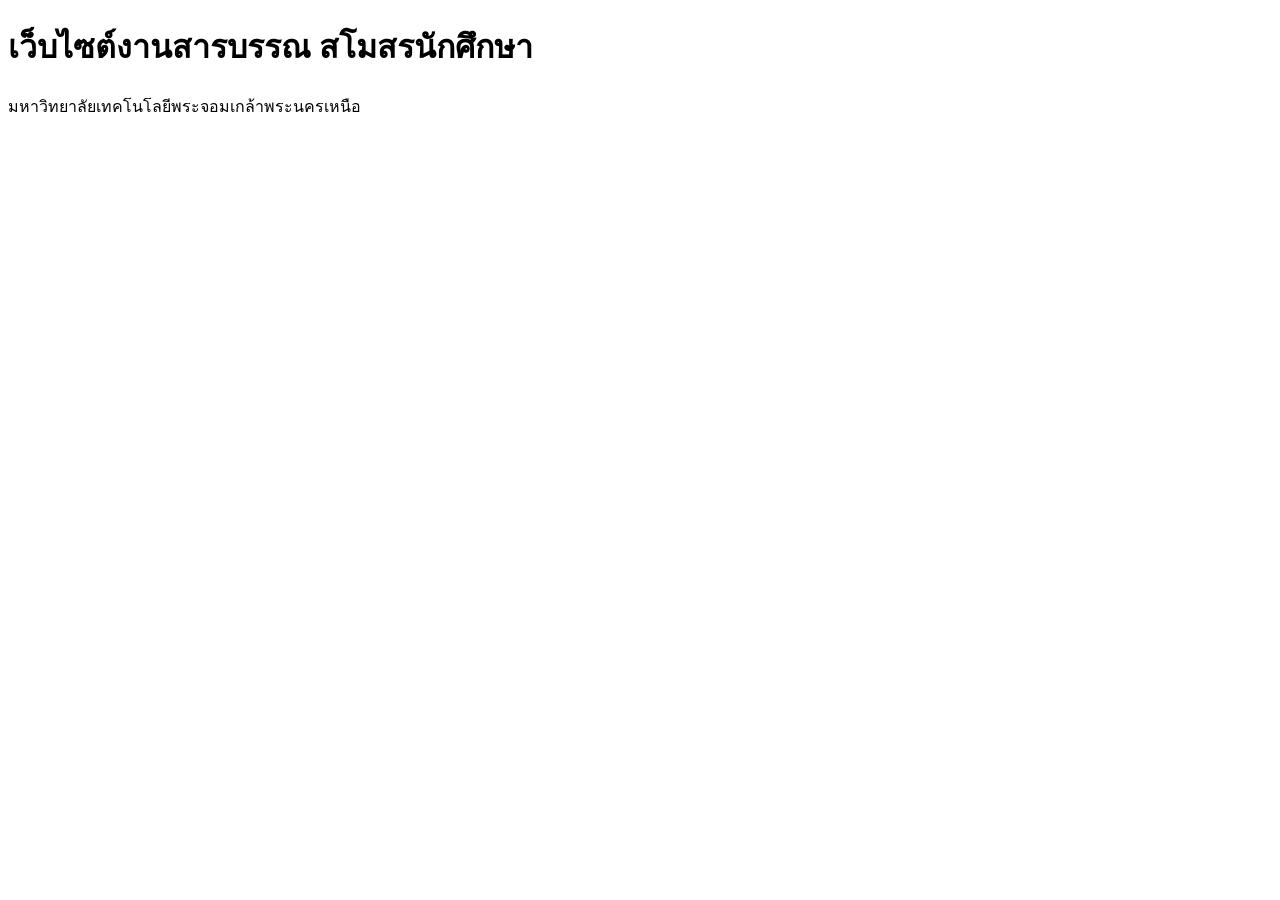
<file: index.html>
<!DOCTYPE html>
<html lang="th">
<head>
    <meta charset="UTF-8">
    <title>งานสารบรรณ สโมสรนักศึกษา</title>
</head>
<body>

    <h1>เว็บไซต์งานสารบรรณ สโมสรนักศึกษา</h1>
    <p>มหาวิทยาลัยเทคโนโลยีพระจอมเกล้าพระนครเหนือ</p>

</body>
</html>
</file>
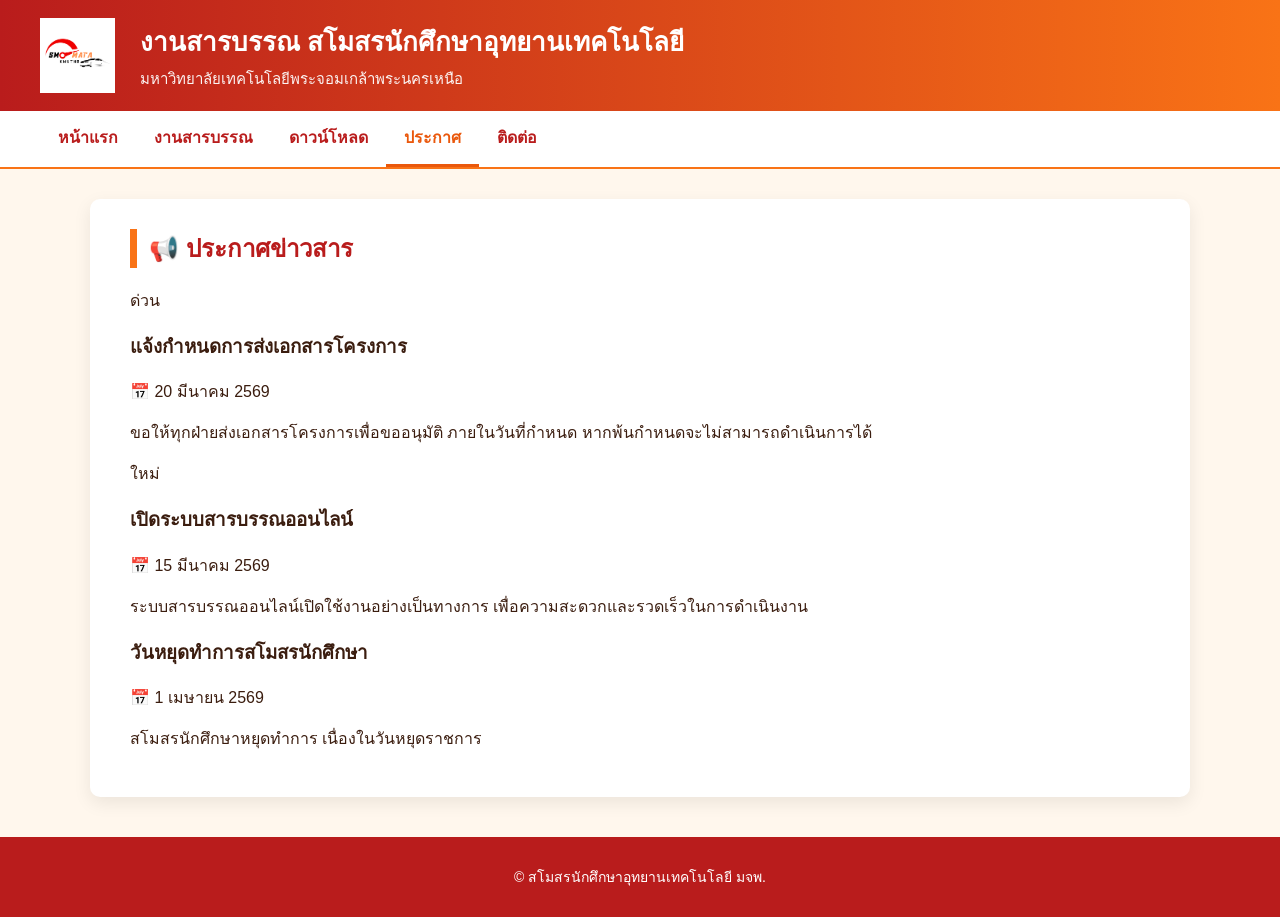
<file: announce.html>
<!DOCTYPE html>
<html lang="th">
<head>
    <meta charset="UTF-8">
    <title>ประกาศ | สโมสรนักศึกษาอุทยานเทคโนโลยี มจพ.</title>
    <link rel="stylesheet" href="style.css">
</head>

<body>

<header class="header">
    <img src="logo.png" alt="โลโก้ มจพ." class="logo">
    <div class="header-text">
        <h1>งานสารบรรณ สโมสรนักศึกษาอุทยานเทคโนโลยี</h1>
        <p>มหาวิทยาลัยเทคโนโลยีพระจอมเกล้าพระนครเหนือ</p>
    </div>
</header>

<nav>
    <a href="index.html">หน้าแรก</a>
    <a href="document.html">งานสารบรรณ</a>
    <a href="download.html">ดาวน์โหลด</a>
    <a href="announce.html" class="active">ประกาศ</a>
    <a href="contact.html">ติดต่อ</a>
</nav>

<main class="announce-page">

    <h2 class="announce-title">📢 ประกาศข่าวสาร</h2>

    <!-- ประกาศ 1 -->
    <div class="announce-card urgent">
        <div class="announce-badge">ด่วน</div>
        <h3>แจ้งกำหนดการส่งเอกสารโครงการ</h3>
        <p class="announce-date">📅 20 มีนาคม 2569</p>
        <p>
            ขอให้ทุกฝ่ายส่งเอกสารโครงการเพื่อขออนุมัติ
            ภายในวันที่กำหนด หากพ้นกำหนดจะไม่สามารถดำเนินการได้
        </p>
    </div>

    <!-- ประกาศ 2 -->
    <div class="announce-card new">
        <div class="announce-badge">ใหม่</div>
        <h3>เปิดระบบสารบรรณออนไลน์</h3>
        <p class="announce-date">📅 15 มีนาคม 2569</p>
        <p>
            ระบบสารบรรณออนไลน์เปิดใช้งานอย่างเป็นทางการ
            เพื่อความสะดวกและรวดเร็วในการดำเนินงาน
        </p>
    </div>

    <!-- ประกาศ 3 -->
    <div class="announce-card">
        <h3>วันหยุดทำการสโมสรนักศึกษา</h3>
        <p class="announce-date">📅 1 เมษายน 2569</p>
        <p>
            สโมสรนักศึกษาหยุดทำการ เนื่องในวันหยุดราชการ
        </p>
    </div>

</main>

<footer>
    <p>© สโมสรนักศึกษาอุทยานเทคโนโลยี มจพ.</p>
</footer>

</body>
</html>
</file>
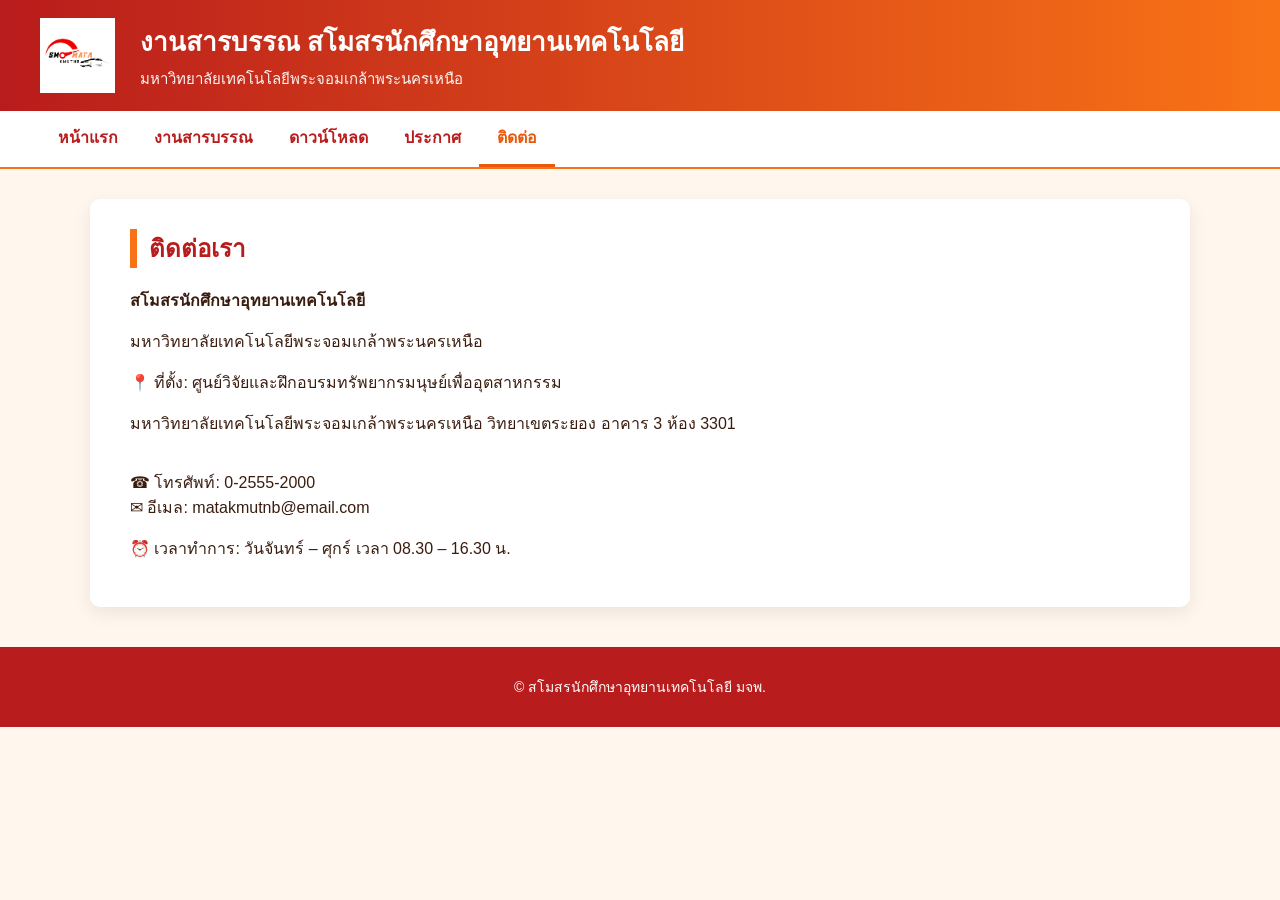
<file: contact.html>
<!DOCTYPE html>
<html lang="th">
<head>
    <meta charset="UTF-8">
    <title>ติดต่อ | สโมสรนักศึกษาอุทยานเทคโนโลยี มจพ.</title>
    <link rel="stylesheet" href="style.css">
</head>

<body>

<!-- ส่วนหัว -->
<header class="header">
    <img src="logo.png" alt="โลโก้ มจพ." class="logo">

    <div class="header-text">
        <h1>งานสารบรรณ สโมสรนักศึกษาอุทยานเทคโนโลยี</h1>
        <p>มหาวิทยาลัยเทคโนโลยีพระจอมเกล้าพระนครเหนือ</p>
    </div>
</header>

<!-- เมนู -->
<nav>
    <a href="index.html">หน้าแรก</a>
    <a href="document.html">งานสารบรรณ</a>
    <a href="download.html">ดาวน์โหลด</a>
    <a href="announce.html">ประกาศ</a>
    <a href="contact.html" class="active">ติดต่อ</a>
</nav>

<!-- เนื้อหา -->
<main>
    <h2>ติดต่อเรา</h2>

    <p><strong>สโมสรนักศึกษาอุทยานเทคโนโลยี</strong></p>
    <p>มหาวิทยาลัยเทคโนโลยีพระจอมเกล้าพระนครเหนือ</p>

    <p>
        📍 ที่ตั้ง: ศูนย์วิจัยและฝึกอบรมทรัพยากรมนุษย์เพื่ออุตสาหกรรม 
        <p>มหาวิทยาลัยเทคโนโลยีพระจอมเกล้าพระนครเหนือ วิทยาเขตระยอง อาคาร 3 ห้อง 3301</p>
    <br>
        ☎ โทรศัพท์: 0-2555-2000<br>
        ✉ อีเมล: matakmutnb@email.com
    </p>

    <p>
        ⏰ เวลาทำการ: วันจันทร์ – ศุกร์ เวลา 08.30 – 16.30 น.
    </p>
</main>
<!-- ส่วนท้าย -->
<footer>
    <p>© สโมสรนักศึกษาอุทยานเทคโนโลยี มจพ.</p>
</footer>

</body>
</html>
</file>
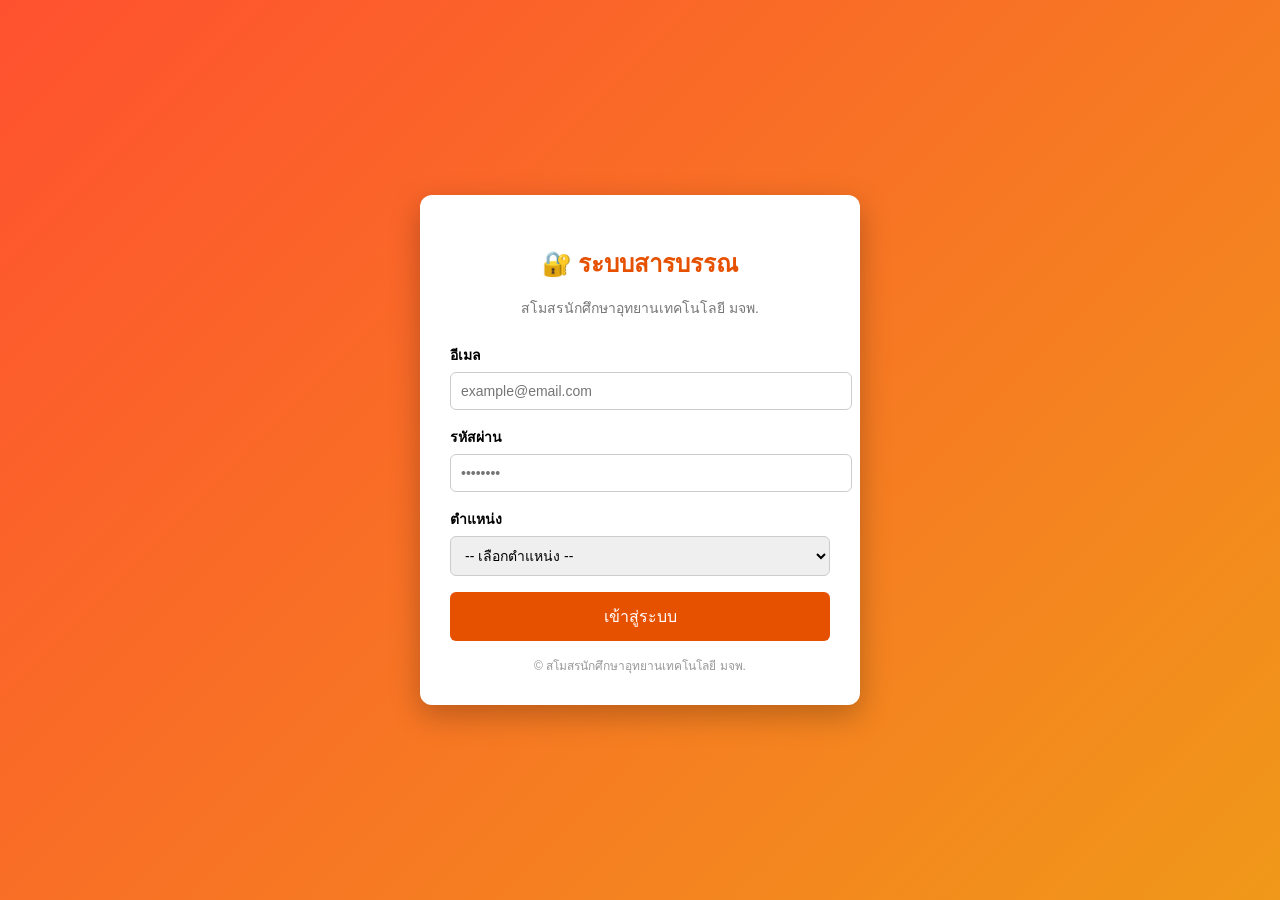
<file: document.html>
<!DOCTYPE html>
<html lang="th">
<head>
    <meta charset="UTF-8">
    <title>งานสารบรรณ | สโมสรนักศึกษาอุทยานเทคโนโลยี มจพ.</title>
    <link rel="stylesheet" href="style.css">
</head>

<body>

<header class="header">
    <img src="logo.png" alt="โลโก้ มจพ." class="logo">
    <div class="header-text">
        <h1>งานสารบรรณ สโมสรนักศึกษาอุทยานเทคโนโลยี</h1>
        <p>มหาวิทยาลัยเทคโนโลยีพระจอมเกล้าพระนครเหนือ</p>
    </div>
</header>

<nav>
    <a href="index.html">หน้าแรก</a>
    <a href="document.html" class="active">งานสารบรรณ</a>
    <a href="download.html">ดาวน์โหลด</a>
    <a href="announce.html">ประกาศ</a>
    <a href="contact.html">ติดต่อ</a>
</nav>

<div class="user-bar">
    <span id="userEmail"></span>
    <span id="userRole"></span>
    <button onclick="logout()">ออกจากระบบ</button>
</div>

<main>
    <h2>สถานะเอกสารล่าสุด</h2>
    <p id="docStatusText">สถานะเอกสาร: -</p>
    <p id="docNumberText">เลขสารบรรณ: -</p>
    <p id="docLog"></p>

    <!-- Timeline -->
    <div class="timeline">
        <div class="step" id="step-request">📄 ขอเลข</div>
        <div class="line"></div>
        <div class="step" id="step-vice">✅ รองนายก</div>
        <div class="line"></div>
        <div class="step" id="step-president">🖋️ นายก</div>
    </div>

    <hr>

    <!-- การทำรายการ -->
    <div id="actionButtons">
        <label><b>เรื่องหนังสือ</b></label><br>
        <input type="text" id="docTitleInput" placeholder="กรอกเรื่องหนังสือ" style="width:60%;">
        <br><br>

        <button id="btnRequest" onclick="updateStatus('request')">📄 ขอเลขสารบรรณ</button>
        <button id="btnVice" onclick="updateStatus('vice')">✅ เสนอรองนายก</button>
        <button id="btnPresident" onclick="updateStatus('president')">🖋️ อนุมัตินายก</button>
    </div>

    <hr>

    <h2>ทะเบียนรับหนังสือ</h2>
    <table border="1" width="100%">
        <thead>
            <tr>
                <th>ลำดับ</th>
                <th>เลขสารบรรณ</th>
                <th>เรื่อง</th>
                <th>สถานะ</th>
                <th>ดำเนินการโดย</th>
                <th>เวลา</th>
            </tr>
        </thead>
        <tbody id="docTableBody"></tbody>
    </table>
</main>

<footer>
    <p>© สโมสรนักศึกษาอุทยานเทคโนโลยี มจพ.</p>
</footer>

<script>
/* ======================
   ตรวจสอบล็อกอิน
====================== */
const email = localStorage.getItem("email");
const role = localStorage.getItem("role");

if (!email || !role) {
    alert("กรุณาเข้าสู่ระบบก่อน");
    location.href = "login.html";
}

document.getElementById("userEmail").innerText = "ผู้ใช้งาน: " + email;
document.getElementById("userRole").innerText = " | สิทธิ์: " + role;

/* ======================
   คลังเอกสารทั้งหมด
====================== */
let documents = JSON.parse(localStorage.getItem("documents")) || [];

/* ======================
   โหลดเอกสารลงตาราง
====================== */
function loadDocuments() {
    const tbody = document.getElementById("docTableBody");
    tbody.innerHTML = "";

    if (documents.length === 0) {
        tbody.innerHTML = `
            <tr>
                <td colspan="6" style="text-align:center;">ยังไม่มีเอกสาร</td>
            </tr>`;
        return;
    }

    documents.forEach((doc, index) => {
        tbody.innerHTML += `
            <tr>
                <td>${index + 1}</td>
                <td>${doc.number}</td>
                <td>${doc.title}</td>
                <td>${doc.status}</td>
                <td>${doc.by}</td>
                <td>${doc.time}</td>
            </tr>`;
    });
}

/* ======================
   หาเอกสารที่ต้องดำเนินการ
====================== */
function getActiveDocumentIndex() {
    if (role === "vice") {
        return documents.findIndex(d => d.status === "รอเสนอรองนายก");
    }
    if (role === "president") {
        return documents.findIndex(d => d.status === "รออนุมัตินายก");
    }
    return documents.length - 1;
}

/* ======================
   อัปเดตสถานะ
====================== */
function updateStatus(step) {

    // ===== ขอเลข =====
    if (step === "request") {

        if (!(role === "committee" || role === "head")) {
            alert("เฉพาะกรรมการหรือหัวหน้าฝ่าย");
            return;
        }

        const title = docTitleInput.value.trim();
        if (!title) {
            alert("กรุณากรอกเรื่องหนังสือ");
            return;
        }

        const year = 2569;
        let running = parseInt(localStorage.getItem("docRunning") || "0") + 1;
        localStorage.setItem("docRunning", running);

        const runningText = running.toString().padStart(2, "0");
        const docNumber = `สม.อทย.รย.${runningText}/${year}`;

        documents.push({
            number: docNumber,
            title: title,
            status: "รอเสนอรองนายก",
            by: email,
            time: new Date().toLocaleString("th-TH")
        });
    }

    // ===== รองนายก =====
    if (step === "vice") {
        if (role !== "vice") return alert("เฉพาะรองนายก");

        const index = getActiveDocumentIndex();
        if (index === -1) return alert("ไม่มีเอกสารรอรองนายก");

        documents[index].status = "รออนุมัตินายก";
        documents[index].by = email;
        documents[index].time = new Date().toLocaleString("th-TH");
    }

    // ===== นายก =====
    if (step === "president") {
        if (role !== "president") return alert("เฉพาะนายก");

        const index = getActiveDocumentIndex();
        if (index === -1) return alert("ไม่มีเอกสารรอนายก");

        documents[index].status = "อนุมัติเรียบร้อย";
        documents[index].by = email;
        documents[index].time = new Date().toLocaleString("th-TH");
    }

    localStorage.setItem("documents", JSON.stringify(documents));
    updateDisplay();
    loadDocuments();
}

/* ======================
   แสดงผล + Timeline
====================== */
function updateDisplay() {

    if (documents.length === 0) return;

    const index = getActiveDocumentIndex();
    if (index === -1) return;

    const doc = documents[index];

    document.getElementById("docStatusText").innerText =
        "สถานะเอกสาร: " + doc.status;

    document.getElementById("docNumberText").innerText =
        "เลขสารบรรณ: " + doc.number;

    document.getElementById("docLog").innerText =
        "ดำเนินการโดย: " + doc.by + " | เวลา: " + doc.time;

    document.querySelectorAll(".step")
        .forEach(step => step.classList.remove("active"));

    if (doc.status === "รอเสนอรองนายก") {
        step-request.classList.add("active");
    }
    if (doc.status === "รออนุมัตินายก") {
        step-request.classList.add("active");
        step-vice.classList.add("active");
    }
    if (doc.status === "อนุมัติเรียบร้อย") {
        step-request.classList.add("active");
        step-vice.classList.add("active");
        step-president.classList.add("active");
    }
}

/* โหลดตอนเปิดหน้า */
loadDocuments();
updateDisplay();
</script>
}
<script>
/* ======================
   ออกจากระบบ
====================== */
function logout() {
    if (confirm("ต้องการออกจากระบบใช่หรือไม่")) {
        localStorage.removeItem("email");
        localStorage.removeItem("role");
        location.href = "login.html";
    }
}
</script>
</script>

</body>
</html>
</file>
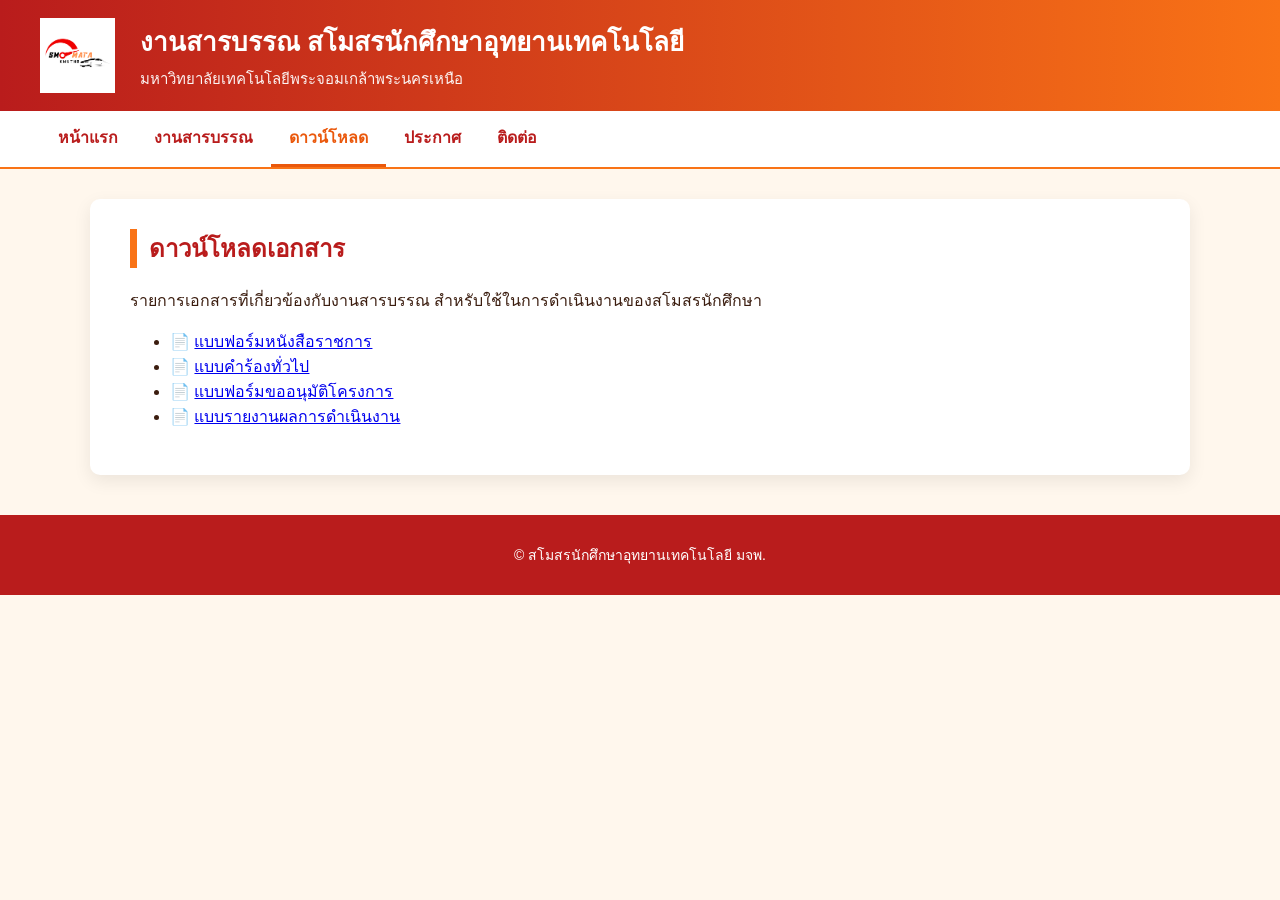
<file: download.html>
<!DOCTYPE html>
<html lang="th">
<head>
    <meta charset="UTF-8">
    <title>ดาวน์โหลดเอกสาร | สโมสรนักศึกษาอุทยานเทคโนโลยี มจพ.</title>
    <link rel="stylesheet" href="style.css">
</head>

<body>

<!-- ส่วนหัว -->
<header class="header">
    <img src="logo.png" alt="โลโก้ มจพ." class="logo">

    <div class="header-text">
        <h1>งานสารบรรณ สโมสรนักศึกษาอุทยานเทคโนโลยี</h1>
        <p>มหาวิทยาลัยเทคโนโลยีพระจอมเกล้าพระนครเหนือ</p>
    </div>
</header>

<!-- เมนู -->
<nav>
    <a href="index.html">หน้าแรก</a>
    <a href="document.html">งานสารบรรณ</a>
    <a href="download.html" class="active">ดาวน์โหลด</a>
    <a href="announce.html">ประกาศ</a>
    <a href="contact.html">ติดต่อ</a>
</nav>

<!-- เนื้อหา -->
<main>
    <h2>ดาวน์โหลดเอกสาร</h2>

    <p>
        รายการเอกสารที่เกี่ยวข้องกับงานสารบรรณ
        สำหรับใช้ในการดำเนินงานของสโมสรนักศึกษา
    </p>

    <ul>
        <li>
            📄 <a href="#">แบบฟอร์มหนังสือราชการ</a>
        </li>
        <li>
            📄 <a href="#">แบบคำร้องทั่วไป</a>
        </li>
        <li>
            📄 <a href="#">แบบฟอร์มขออนุมัติโครงการ</a>
        </li>
        <li>
            📄 <a href="#">แบบรายงานผลการดำเนินงาน</a>
        </li>
    </ul>
</main>

<!-- ส่วนท้าย -->
<footer>
    <p>© สโมสรนักศึกษาอุทยานเทคโนโลยี มจพ.</p>
</footer>

</body>
</html>
</file>
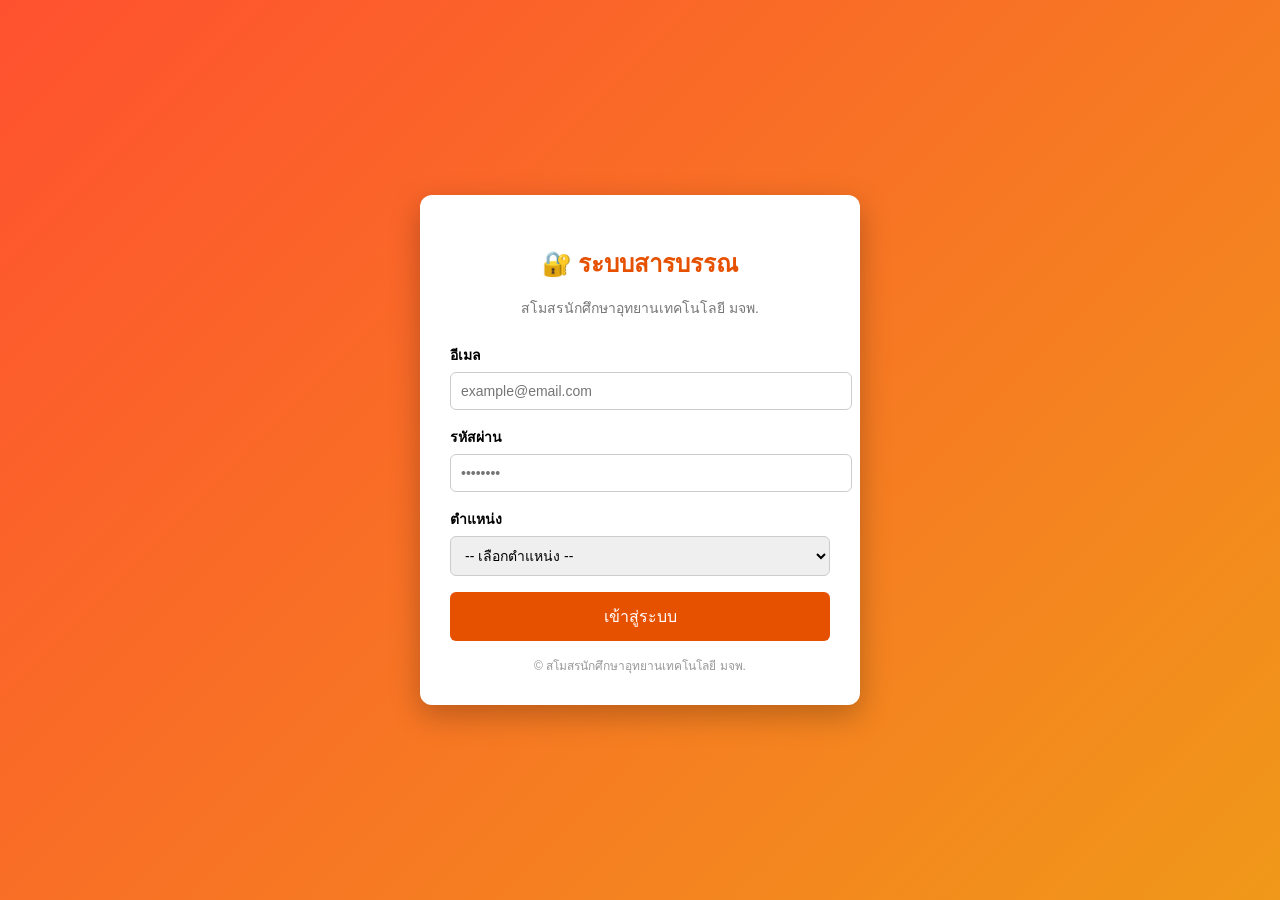
<file: login.html>
<!DOCTYPE html>
<html lang="th">
<head>
    <meta charset="UTF-8">
    <title>เข้าสู่ระบบ | งานสารบรรณ</title>
    <style>
        body {
            margin: 0;
            font-family: "Segoe UI", Tahoma, sans-serif;
            background: linear-gradient(135deg, #ff512f, #f09819);
            height: 100vh;
            display: flex;
            align-items: center;
            justify-content: center;
        }

        .login-box {
            background: #fff;
            width: 380px;
            padding: 30px;
            border-radius: 12px;
            box-shadow: 0 10px 30px rgba(0,0,0,0.25);
        }

        .login-box h2 {
            text-align: center;
            margin-bottom: 10px;
            color: #e65100;
        }

        .login-box p {
            text-align: center;
            font-size: 14px;
            color: #777;
            margin-bottom: 25px;
        }

        label {
            font-weight: bold;
            font-size: 14px;
        }

        input, select {
            width: 100%;
            padding: 10px;
            margin-top: 6px;
            margin-bottom: 16px;
            border-radius: 6px;
            border: 1px solid #ccc;
            font-size: 14px;
        }

        button {
            width: 100%;
            padding: 12px;
            background: #e65100;
            color: white;
            border: none;
            border-radius: 6px;
            font-size: 16px;
            cursor: pointer;
        }

        button:hover {
            background: #bf360c;
        }

        .footer {
            text-align: center;
            margin-top: 15px;
            font-size: 12px;
            color: #999;
        }
    </style>
</head>

<body>

<div class="login-box">
    <h2>🔐 ระบบสารบรรณ</h2>
    <p>สโมสรนักศึกษาอุทยานเทคโนโลยี มจพ.</p>

    <label>อีเมล</label>
    <input type="email" id="email" placeholder="example@email.com">

    <label>รหัสผ่าน</label>
    <input type="password" id="password" placeholder="••••••••">

    <label>ตำแหน่ง</label>
    <select id="role">
        <option value="">-- เลือกตำแหน่ง --</option>
        <option value="committee">กรรมการ</option>
        <option value="head">หัวหน้าฝ่าย</option>
        <option value="vice">รองนายก</option>
        <option value="president">นายก</option>
        <option value="staff">เจ้าหน้าที่สารบรรณ</option>
    </select>

    <button onclick="login()">เข้าสู่ระบบ</button>

    <div class="footer">
        © สโมสรนักศึกษาอุทยานเทคโนโลยี มจพ.
    </div>
</div>

<script>
/* =========================
   ฐานข้อมูลผู้ใช้จำลอง
========================= */
const users = [
    { email: "committee@test.com", password: "1234", role: "committee" },
    { email: "head@test.com", password: "1234", role: "head" },
    { email: "vice@test.com", password: "1234", role: "vice" },
    { email: "president@test.com", password: "1234", role: "president" },
    { email: "staff@test.com", password: "1234", role: "staff" }
];

/* =========================
   Login
========================= */
function login() {
    const email = document.getElementById("email").value.trim();
    const password = document.getElementById("password").value.trim();
    const role = document.getElementById("role").value;

    if (!email || !password || !role) {
        alert("กรุณากรอกข้อมูลให้ครบ");
        return;
    }

    const foundUser = users.find(
        u => u.email === email && u.password === password && u.role === role
    );

    if (!foundUser) {
        alert("อีเมล รหัสผ่าน หรือ ตำแหน่ง ไม่ถูกต้อง");
        return;
    }

    localStorage.setItem("email", foundUser.email);
    localStorage.setItem("role", foundUser.role);

    window.location.href = "document.html";
}
</script>

</body>
</html>
</file>
<file: style.css>
/* ===== RESET ===== */
* {
    box-sizing: border-box;
    font-family: "TH Sarabun New", "Sarabun", sans-serif;
}

body {
    margin: 0;
    background-color: #fff7ed; /* ส้มอ่อน */
    color: #3b1d0f;
}

/* ===== HEADER ===== */
.header {
    display: flex;
    align-items: center;
    padding: 18px 40px;
    background: linear-gradient(90deg, #b91c1c, #f97316);
    color: #fff;
}

.logo {
    height: 75px;
    width: auto;
    margin-right: 25px;
}

.header-text h1 {
    margin: 0;
    font-size: 26px;
    font-weight: bold;
}

.header-text p {
    margin: 5px 0 0;
    font-size: 15px;
    opacity: 0.95;
}

/* ===== NAV ===== */
nav {
    background-color: #ffffff;
    display: flex;
    padding: 0 40px;
    border-bottom: 2px solid #f97316;
}

nav a {
    padding: 14px 18px;
    text-decoration: none;
    color: #b91c1c;
    font-weight: bold;
    transition: 0.2s;
}

nav a:hover {
    background-color: #ffedd5;
}

nav a.active {
    border-bottom: 3px solid #ea580c;
    color: #ea580c;
}

/* ===== USER BAR ===== */
.user-bar {
    display: flex;
    justify-content: space-between;
    align-items: center;
    padding: 10px 40px;
    background-color: #ffedd5;
    border-bottom: 1px solid #f97316;
    font-size: 15px;
}

.user-bar button {
    background-color: #b91c1c;
    color: white;
    border: none;
    padding: 7px 16px;
    border-radius: 5px;
    cursor: pointer;
}

.user-bar button:hover {
    background-color: #991b1b;
}

/* ===== MAIN ===== */
main {
    max-width: 1100px;
    margin: 30px auto;
    background-color: #ffffff;
    padding: 30px 40px;
    border-radius: 10px;
    box-shadow: 0 6px 18px rgba(0,0,0,0.08);
}

main h2 {
    margin-top: 0;
    color: #b91c1c;
    border-left: 7px solid #f97316;
    padding-left: 12px;
}

/* ===== STATUS TEXT ===== */
#docStatusText,
#docNumberText,
#docLog {
    font-size: 16px;
    margin: 8px 0;
}

/* ===== BUTTONS ===== */
#actionButtons {
    margin: 20px 0;
}

#actionButtons button {
    margin-right: 10px;
    padding: 10px 20px;
    font-size: 15px;
    border: none;
    border-radius: 7px;
    cursor: pointer;
    font-weight: bold;
    color: white;
}

/* ขอเลข */
#btnRequest {
    background-color: #ea580c;
}

/* เสนอรอง */
#btnVice {
    background-color: #f97316;
}

/* อนุมัตินายก */
#btnPresident {
    background-color: #b91c1c;
}

#actionButtons button:hover {
    opacity: 0.9;
}

/* ===== TABLE ===== */
table {
    border-collapse: collapse;
    margin-top: 20px;
    font-size: 15px;
    width: 100%;
}

th {
    background-color: #b91c1c;
    color: white;
    padding: 11px;
}

td {
    padding: 10px;
    border-bottom: 1px solid #fed7aa;
    text-align: center;
}

tr:hover td {
    background-color: #fff7ed;
}

/* ===== FOOTER ===== */
footer {
    text-align: center;
    padding: 15px;
    background-color: #b91c1c;
    color: white;
    font-size: 14px;
    margin-top: 40px;
}
.timeline {
    max-width: 400px;
    margin: 20px 0;
}

.step {
    padding: 10px;
    border-radius: 20px;
    background: #eee;
    text-align: center;
    font-weight: bold;
}

.step.active {
    background: linear-gradient(135deg, #ff6a00, #ff0000);
    color: white;
}

.line {
    height: 20px;
    width: 4px;
    background: #ccc;
    margin: auto;
}
</file>
